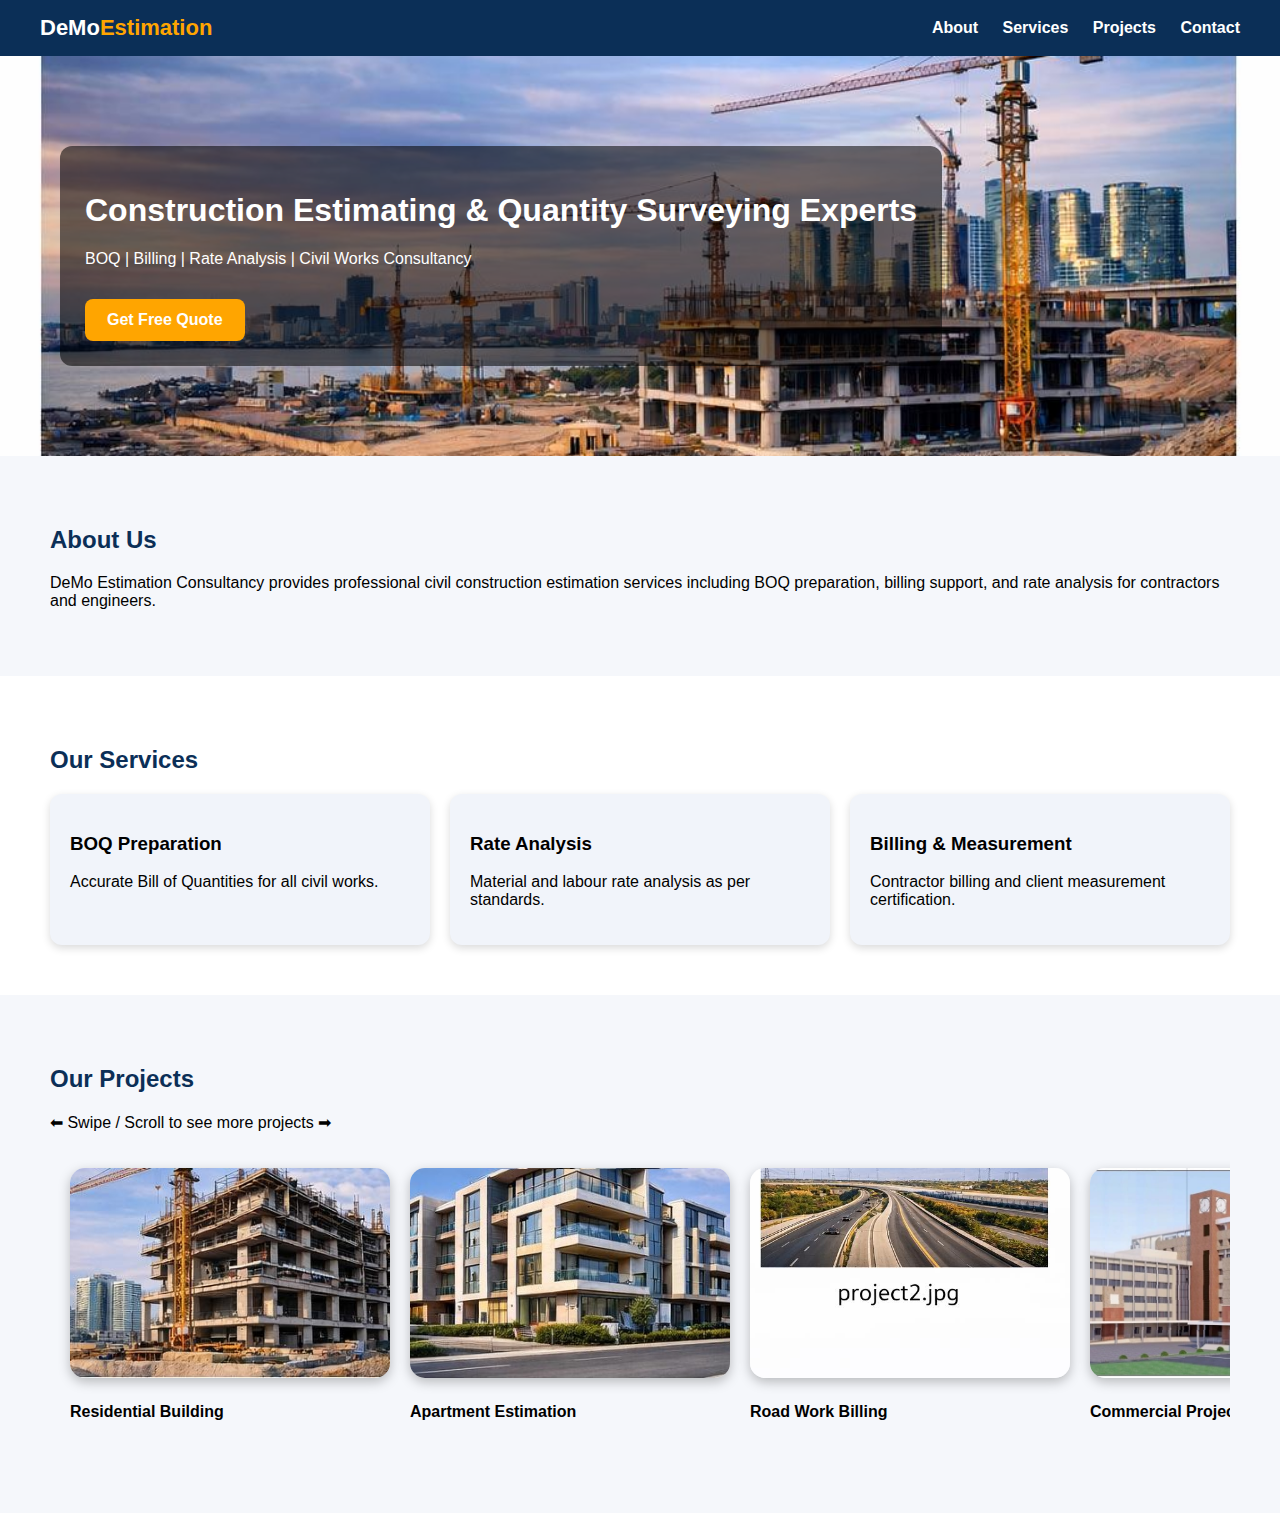
<file: index.html>
<!DOCTYPE html>
<html lang="en">
<head>
  <meta charset="UTF-8">
  <meta name="viewport" content="width=device-width, initial-scale=1.0">
  <title>DeMo Estimation Consultancy</title>

  <!-- CSS Link -->
  <link rel="stylesheet" href="style.css">
</head>

<body>

  <!-- HEADER -->
  <header>
    <div class="logo">DeMo<span>Estimation</span></div>

    <nav>
      <a href="#about">About</a>
      <a href="#services">Services</a>
      <a href="#projects">Projects</a>
      <a href="#contact">Contact</a>
    </nav>
  </header>

  <!-- HERO -->
  <section class="hero">
    <div class="hero-content">
      <h1>Construction Estimating & Quantity Surveying Experts</h1>
      <p>BOQ | Billing | Rate Analysis | Civil Works Consultancy</p>
      <a href="#contact" class="btn">Get Free Quote</a>
    </div>
  </section>

  <!-- ABOUT -->
  <section id="about" class="section">
    <h2>About Us</h2>
    <p>
      DeMo Estimation Consultancy provides professional civil construction estimation services including
      BOQ preparation, billing support, and rate analysis for contractors and engineers.
    </p>
  </section>

  <!-- SERVICES -->
  <section id="services" class="section light">
    <h2>Our Services</h2>

    <div class="cards">

      <div class="card">
        <h3>BOQ Preparation</h3>
        <p>Accurate Bill of Quantities for all civil works.</p>
      </div>

      <div class="card">
        <h3>Rate Analysis</h3>
        <p>Material and labour rate analysis as per standards.</p>
      </div>

      <div class="card">
        <h3>Billing & Measurement</h3>
        <p>Contractor billing and client measurement certification.</p>
      </div>

    </div>
  </section>

  <!-- PROJECTS -->
  <section id="projects" class="section">
    <h2>Our Projects</h2>

    <p class="scroll-note">⬅ Swipe / Scroll to see more projects ➡</p>

    <!-- SCROLLING PROJECT GALLERY -->
    <div class="project-scroll">

      <div class="project-box">
        <img src="images/project1.jpg" alt="Project 1">
        <h4>Residential Building</h4>
      </div>

      <div class="project-box">
        <img src="images/project2.jpg" alt="Project 2">
        <h4>Apartment Estimation</h4>
      </div>

      <div class="project-box">
        <img src="images/project3.jpg" alt="Project 3">
        <h4>Road Work Billing</h4>
      </div>

      <div class="project-box">
        <img src="images/project4.jpeg" alt="Project 4">
        <h4>Commercial Project</h4>
      </div>
</file>
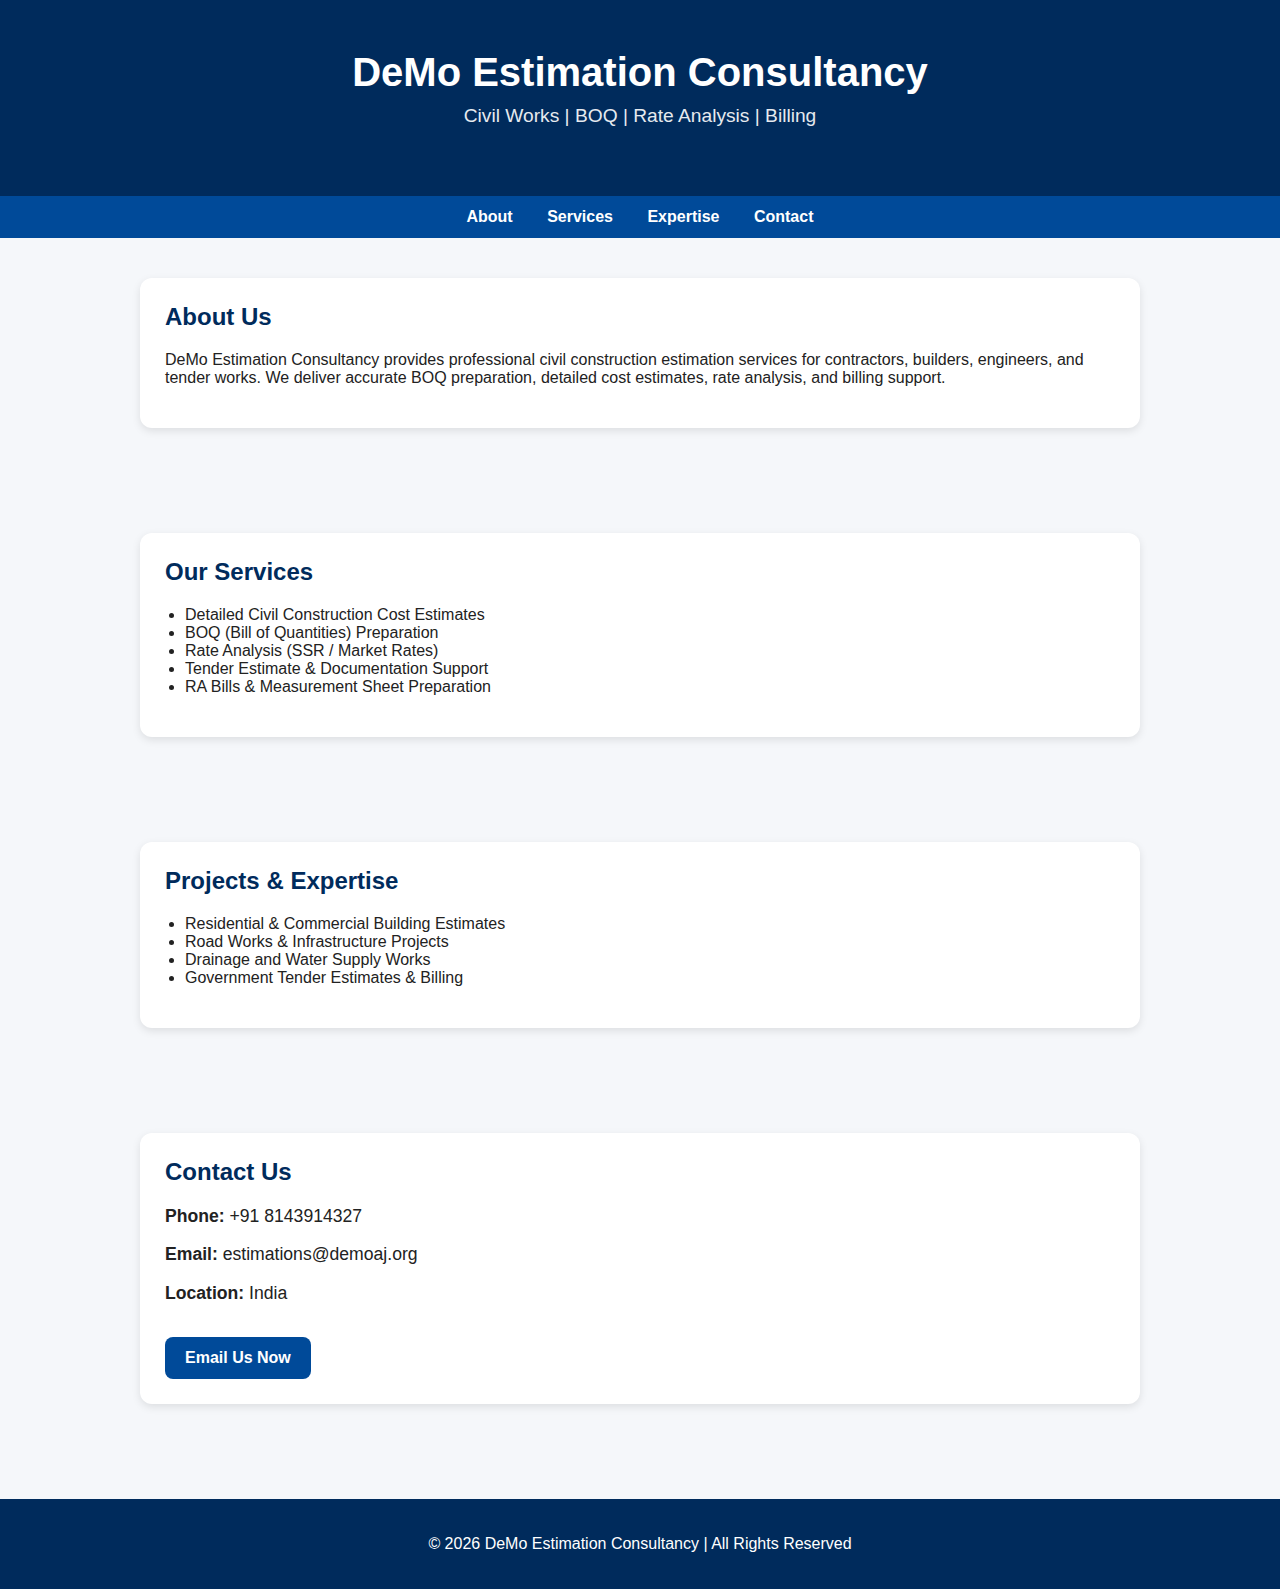
<file: README.md.html>
<!DOCTYPE html>
<html lang="en">
<head>
  <meta charset="UTF-8" />
  <meta name="viewport" content="width=device-width, initial-scale=1.0"/>
  <title>DeMo Estimation Consultancy</title>

  <style>
    body {
      margin: 0;
      font-family: Arial, sans-serif;
      background: #f5f7fa;
      color: #222;
    }

    header {
      background: #002b5c;
      color: white;
      padding: 50px 20px;
      text-align: center;
    }

    header h1 {
      margin: 0;
      font-size: 2.5rem;
    }

    header p {
      margin-top: 10px;
      font-size: 1.2rem;
      opacity: 0.9;
    }

    nav {
      background: #004a99;
      text-align: center;
      padding: 12px;
    }

    nav a {
      color: white;
      text-decoration: none;
      margin: 0 15px;
      font-weight: bold;
    }

    nav a:hover {
      text-decoration: underline;
    }

    section {
      max-width: 1000px;
      margin: auto;
      padding: 40px 20px;
    }

    .box {
      background: white;
      padding: 25px;
      margin-bottom: 25px;
      border-radius: 12px;
      box-shadow: 0 3px 8px rgba(0,0,0,0.1);
    }

    h2 {
      color: #002b5c;
      margin-top: 0;
    }

    ul {
      padding-left: 20px;
    }

    .contact-info p {
      font-size: 1.1rem;
    }

    .btn {
      display: inline-block;
      margin-top: 15px;
      padding: 12px 20px;
      background: #004a99;
      color: white;
      border-radius: 8px;
      text-decoration: none;
      font-weight: bold;
    }

    .btn:hover {
      background: #002b5c;
    }

    footer {
      text-align: center;
      padding: 20px;
      background: #002b5c;
      color: white;
      margin-top: 30px;
    }
  </style>
</head>

<body>

  <!-- HEADER -->
  <header>
    <h1>DeMo Estimation Consultancy</h1>
    <p>Civil Works | BOQ | Rate Analysis | Billing</p>
  </header>

  <!-- NAVIGATION -->
  <nav>
    <a href="#about">About</a>
    <a href="#services">Services</a>
    <a href="#expertise">Expertise</a>
    <a href="#contact">Contact</a>
  </nav>

  <!-- ABOUT SECTION -->
  <section id="about">
    <div class="box">
      <h2>About Us</h2>
      <p>
        DeMo Estimation Consultancy provides professional civil construction
        estimation services for contractors, builders, engineers, and tender works.
        We deliver accurate BOQ preparation, detailed cost estimates, rate analysis,
        and billing support.
      </p>
    </div>
  </section>

  <!-- SERVICES SECTION -->
  <section id="services">
    <div class="box">
      <h2>Our Services</h2>
      <ul>
        <li>Detailed Civil Construction Cost Estimates</li>
        <li>BOQ (Bill of Quantities) Preparation</li>
        <li>Rate Analysis (SSR / Market Rates)</li>
        <li>Tender Estimate & Documentation Support</li>
        <li>RA Bills & Measurement Sheet Preparation</li>
      </ul>
    </div>
  </section>

  <!-- EXPERTISE SECTION -->
  <section id="expertise">
    <div class="box">
      <h2>Projects & Expertise</h2>
      <ul>
        <li>Residential & Commercial Building Estimates</li>
        <li>Road Works & Infrastructure Projects</li>
        <li>Drainage and Water Supply Works</li>
        <li>Government Tender Estimates & Billing</li>
      </ul>
    </div>
  </section>

  <!-- CONTACT SECTION -->
  <section id="contact">
    <div class="box contact-info">
      <h2>Contact Us</h2>

      <p><b>Phone:</b> +91 8143914327</p>
      <p><b>Email:</b> estimations@demoaj.org</p>
      <p><b>Location:</b> India</p>

      <a class="btn" href="mailto:estimations@demoaj.org">
        Email Us Now
      </a>
    </div>
  </section>

  <!-- FOOTER -->
  <footer>
    <p>© 2026 DeMo Estimation Consultancy | All Rights Reserved</p>
  </footer>

</body>
</html>
</file>
<file: style.css>
body {
  margin: 0;
  font-family: Arial, sans-serif;
  background: #f5f7fb;
}

/* HEADER */
header {
  background: #0b2f57;
  padding: 15px 40px;
  display: flex;
  justify-content: space-between;
  align-items: center;
}

.logo {
  font-size: 22px;
  font-weight: bold;
  color: white;
}

.logo span {
  color: orange;
}

nav a {
  color: white;
  text-decoration: none;
  margin-left: 20px;
  font-weight: bold;
}

/* HERO */
.hero {
  background: url("images/banner.jpg") center/cover no-repeat;
  height: 400px;
  display: flex;
  align-items: center;
  padding-left: 60px;
}

.hero-content {
  background: rgba(0, 0, 0, 0.55);
  padding: 25px;
  border-radius: 12px;
  color: white;
}

.btn {
  display: inline-block;
  margin-top: 15px;
  padding: 12px 22px;
  background: orange;
  color: white;
  text-decoration: none;
  border-radius: 8px;
  font-weight: bold;
}

/* SECTIONS */
.section {
  padding: 50px;
}

.section.light {
  background: white;
}

h2 {
  margin-bottom: 20px;
  color: #0b2f57;
}

/* SERVICES */
.cards {
  display: flex;
  gap: 20px;
}

.card {
  flex: 1;
  background: #f1f4fa;
  padding: 20px;
  border-radius: 12px;
  box-shadow: 0 3px 8px rgba(0,0,0,0.15);
}

/* PROJECT SCROLLING */
.scroll-text {
  text-align: center;
  font-weight: bold;
  margin-bottom: 15px;
  color: #444;
}

.project-scroll {
  display: flex;
  flex-wrap: nowrap;
  overflow-x: auto;
  gap: 20px;
  padding: 20px;
  scroll-behavior: smooth;
}

.project-scroll img {
  width: 320px;
  height: 210px;
  border-radius: 15px;
  flex-shrink: 0;
  object-fit: cover;
  box-shadow: 0 4px 12px rgba(0,0,0,0.25);
}

/* Hide Scrollbar */
.project-scroll::-webkit-scrollbar {
  display: none;
}

/* FOOTER */
footer {
  background: #0b2f57;
  color: white;
  text-align: center;
  padding: 20px;
}
</file>
